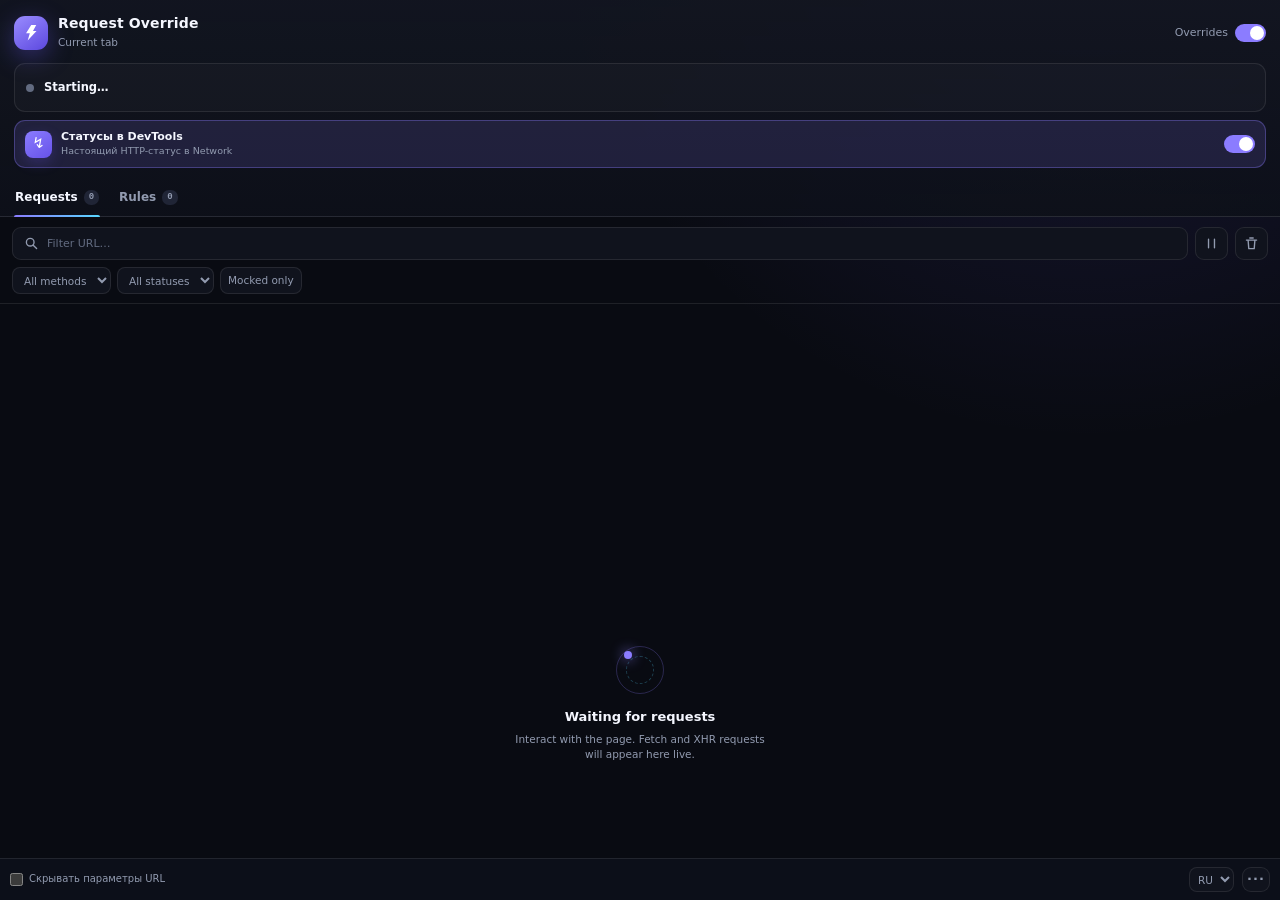
<file: sidepanel/index.html>
<!doctype html>
<html lang="ru">
<head>
  <meta charset="utf-8" />
  <meta name="viewport" content="width=device-width, initial-scale=1" />
  <title>Request Override</title>
  <link rel="stylesheet" href="style.css" />
</head>
<body>
  <div id="app" class="app">
    <main id="main" class="main">
      <header class="app-header">
        <div class="brand-row">
          <div class="brand">
            <span class="brand-mark" aria-hidden="true"><span></span></span>
            <div>
              <h1>Request Override</h1>
              <p id="page-label">Current tab</p>
            </div>
          </div>
          <label class="master-switch">
            <span data-i18n="overrides">Overrides</span>
            <input id="master-toggle" type="checkbox" checked />
            <span class="switch-track" aria-hidden="true"><span></span></span>
          </label>
        </div>

        <div id="status-card" class="status-card" role="status" aria-live="polite">
          <span id="status-dot" class="status-dot"></span>
          <div class="status-copy">
            <strong id="status-title" data-i18n="status_starting">Starting…</strong>
            <span id="status-detail"></span>
          </div>
          <button id="retry-btn" class="text-button hidden" type="button" data-i18n="retry">Retry</button>
        </div>

        <label class="network-control">
          <span class="network-control-icon" aria-hidden="true">↯</span>
          <span class="network-control-copy">
            <strong data-i18n="network_mode">Статусы в DevTools</strong>
            <span data-i18n="network_mode_detail">Настоящий HTTP-статус в Network</span>
          </span>
          <input id="network-toggle" type="checkbox" checked />
          <span class="switch-track" aria-hidden="true"><span></span></span>
        </label>

        <nav class="tabs" role="tablist" aria-label="Request Override">
          <button id="tab-requests" class="tab active" role="tab" aria-selected="true" aria-controls="requests-panel" type="button">
            <span data-i18n="requests">Requests</span><span id="request-count" class="tab-count">0</span>
          </button>
          <button id="tab-rules" class="tab" role="tab" aria-selected="false" aria-controls="rules-panel" type="button">
            <span data-i18n="rules">Rules</span><span id="rule-count" class="tab-count">0</span>
          </button>
        </nav>
      </header>

      <section id="requests-panel" class="panel" role="tabpanel" aria-labelledby="tab-requests">
        <div class="request-tools">
          <label class="search-box">
            <svg viewBox="0 0 20 20" aria-hidden="true"><circle cx="8.5" cy="8.5" r="4.5"/><path d="m12 12 4 4"/></svg>
            <input id="request-search" type="search" data-i18n-placeholder="search" placeholder="Filter URL…" />
          </label>
          <button id="pause-btn" class="icon-button" type="button" data-i18n-title="pause" aria-label="Pause recording">
            <svg class="pause-icon" viewBox="0 0 20 20" aria-hidden="true"><path d="M6.5 5v10M13.5 5v10"/></svg>
          </button>
          <button id="clear-btn" class="icon-button" type="button" data-i18n-title="clear" aria-label="Clear requests">
            <svg viewBox="0 0 20 20" aria-hidden="true"><path d="M4 6h12M8 3.5h4M6 6l.8 10h6.4L14 6"/></svg>
          </button>
        </div>
        <div class="filters" aria-label="Request filters">
          <select id="method-filter" class="compact-select" aria-label="Method">
            <option value="">All methods</option>
            <option>GET</option><option>POST</option><option>PUT</option><option>PATCH</option><option>DELETE</option>
          </select>
          <select id="status-filter" class="compact-select" aria-label="Status">
            <option value="">All statuses</option>
            <option value="2">2xx</option><option value="3">3xx</option><option value="4">4xx</option><option value="5">5xx</option><option value="0">Failed</option>
          </select>
          <button id="mocked-filter" class="filter-chip" type="button" aria-pressed="false" data-i18n="mocked_only">Mocked only</button>
        </div>
        <div id="recording-banner" class="recording-banner hidden"><span data-i18n="recording_paused">Recording paused</span><button id="resume-btn" type="button" data-i18n="resume">Resume</button></div>
        <div id="request-list" class="request-list"></div>
        <div id="requests-empty" class="empty-state">
          <div class="empty-orbit" aria-hidden="true"><span></span></div>
          <h2 data-i18n="empty_requests_title">Waiting for requests</h2>
          <p data-i18n="empty_requests_body">Interact with the page. Fetch and XHR requests will appear here live.</p>
        </div>
      </section>

      <section id="rules-panel" class="panel hidden" role="tabpanel" aria-labelledby="tab-rules">
        <div class="rules-toolbar">
          <button id="add-rule-btn" class="primary-button" type="button"><span>＋</span><span data-i18n="add_rule">Add rule</span></button>
          <div class="toolbar-group">
            <button id="import-btn" class="icon-button" type="button" data-i18n-title="import_rules" aria-label="Import rules">
              <svg viewBox="0 0 20 20" aria-hidden="true"><path d="M10 3v10M6.5 9.5 10 13l3.5-3.5M4 16h12"/></svg>
            </button>
            <button id="export-btn" class="icon-button" type="button" data-i18n-title="export_rules" aria-label="Export rules">
              <svg viewBox="0 0 20 20" aria-hidden="true"><path d="M10 13V3M6.5 6.5 10 3l3.5 3.5M4 10v6h12v-6"/></svg>
            </button>
            <input id="import-file" type="file" accept="application/json,.json" hidden />
          </div>
        </div>
        <div id="rules-list" class="rules-list"></div>
        <div id="rules-empty" class="empty-state">
          <div class="empty-rule" aria-hidden="true">＋</div>
          <h2 data-i18n="empty_rules_title">No override rules</h2>
          <p data-i18n="empty_rules_body">Use Quick override on a request or create a custom rule.</p>
          <button id="empty-add-btn" class="secondary-button" type="button" data-i18n="create_first">Create first rule</button>
        </div>
      </section>

      <footer class="footer-bar">
        <label class="footer-check" data-i18n-title="mask_query_help"><input id="mask-toggle" type="checkbox" /><span data-i18n="mask_query">Скрывать параметры URL</span></label>
        <select id="language-select" aria-label="Language"><option value="ru">RU</option><option value="en">EN</option></select>
        <button id="diagnostics-btn" class="icon-button small" type="button" data-i18n-title="diagnostics" aria-label="Diagnostics">···</button>
      </footer>
    </main>
  </div>

  <div id="quick-menu" class="quick-menu hidden" role="menu">
    <div class="quick-head"><span data-i18n="quick_override">Quick override</span><button id="quick-close" type="button" aria-label="Close">×</button></div>
    <div id="quick-target" class="quick-target"></div>
    <div class="preset-grid">
      <button type="button" data-preset="200"><strong>200</strong><span>Empty</span></button>
      <button type="button" data-preset="401"><strong>401</strong><span>Unauthorized</span></button>
      <button type="button" data-preset="403"><strong>403</strong><span>Forbidden</span></button>
      <button type="button" data-preset="404"><strong>404</strong><span>Not Found</span></button>
      <button type="button" data-preset="429"><strong>429</strong><span>Too Many</span></button>
      <button type="button" data-preset="500"><strong>500</strong><span>Server Error</span></button>
      <button type="button" data-preset="503"><strong>503</strong><span>Unavailable</span></button>
      <button type="button" data-preset="slow"><strong>2s</strong><span>Slow 200</span></button>
    </div>
    <button id="custom-rule-btn" class="quick-custom" type="button" data-i18n="custom_rule">Custom rule…</button>
  </div>

  <dialog id="rule-dialog" class="dialog rule-dialog" aria-labelledby="rule-dialog-title">
    <form method="dialog" novalidate>
      <header class="dialog-header">
        <div><span class="eyebrow" data-i18n="override_rule">Override rule</span><h2 id="rule-dialog-title" data-i18n="new_rule">New rule</h2></div>
        <button id="rule-close" class="icon-button" value="cancel" type="submit" aria-label="Close">×</button>
      </header>
      <div class="dialog-body">
        <label class="field"><span data-i18n="rule_name">Name</span><input id="rule-name" maxlength="120" placeholder="GET /api/users — 500" /></label>
        <div class="field split-wide">
          <div class="field-label"><span data-i18n="url_match">URL match</span><span id="match-count" class="match-count"></span></div>
          <div class="segmented" id="pattern-mode">
            <button type="button" data-pattern-mode="path" class="active">Path</button>
            <button type="button" data-pattern-mode="exact">Exact</button>
            <button type="button" data-pattern-mode="regex">Regex</button>
          </div>
          <input id="rule-url" maxlength="1000" placeholder="https://api.example.com/users" />
        </div>
        <div id="conflict-warning" class="warning hidden"></div>
        <div class="field-row three">
          <label class="field"><span data-i18n="method">Method</span><select id="rule-method"></select></label>
          <label class="field"><span data-i18n="status">Status</span><input id="rule-status" type="number" min="200" max="599" value="200" /></label>
          <label class="field"><span data-i18n="scope">Scope</span><select id="rule-scope"><option value="site">Current site</option><option value="tab">This tab</option><option value="all">All sites</option></select></label>
        </div>
        <div class="field-row">
          <label class="field"><span data-i18n="status_text">Status text</span><input id="rule-status-text" maxlength="200" placeholder="Internal Server Error" /></label>
          <label class="field"><span>Content-Type</span><input id="rule-content-type" maxlength="300" placeholder="application/json; charset=utf-8" /></label>
        </div>
        <label class="field body-field">
          <div class="field-label"><span data-i18n="response_body">Response body</span><button id="format-json-btn" class="text-button" type="button" data-i18n="format_json">Format JSON</button></div>
          <textarea id="rule-body" rows="8" spellcheck="false" placeholder='{"error":"Something went wrong"}'></textarea>
          <p id="body-hint" class="body-hint hidden" role="note"></p>
        </label>
        <div class="field-row">
          <label class="field"><span data-i18n="delay">Delay (ms)</span><input id="rule-delay" type="number" min="0" max="60000" step="50" value="0" /></label>
          <label class="field"><span data-i18n="priority">Priority</span><input id="rule-priority" type="number" step="1" value="0" /></label>
        </div>
        <label class="enabled-check"><input id="rule-enabled" type="checkbox" checked /><span></span><span data-i18n="enabled">Enabled</span></label>
        <p id="form-error" class="form-error" role="alert"></p>
      </div>
      <footer class="dialog-actions">
        <button class="secondary-button" value="cancel" type="submit" data-i18n="cancel">Cancel</button>
        <button id="save-rule-btn" class="primary-button" value="default" type="submit" data-i18n="save_rule">Save rule</button>
      </footer>
    </form>
  </dialog>

  <dialog id="import-dialog" class="dialog compact-dialog" aria-labelledby="import-title">
    <div class="dialog-header"><div><span class="eyebrow">JSON</span><h2 id="import-title" data-i18n="import_rules">Import rules</h2></div></div>
    <div class="dialog-body"><p id="import-summary"></p><div id="import-conflicts" class="warning hidden"></div></div>
    <div class="dialog-actions">
      <button id="import-cancel" class="secondary-button" type="button" data-i18n="cancel">Cancel</button>
      <button id="import-replace" class="secondary-button" type="button" data-i18n="replace">Replace</button>
      <button id="import-merge" class="primary-button" type="button" data-i18n="merge">Merge</button>
    </div>
  </dialog>

  <div id="toast" class="toast hidden" role="status"><span id="toast-text"></span><button id="toast-action" type="button" class="hidden"></button></div>

  <script src="../shared.js"></script>
  <script src="app.js"></script>
</body>
</html>
</file>
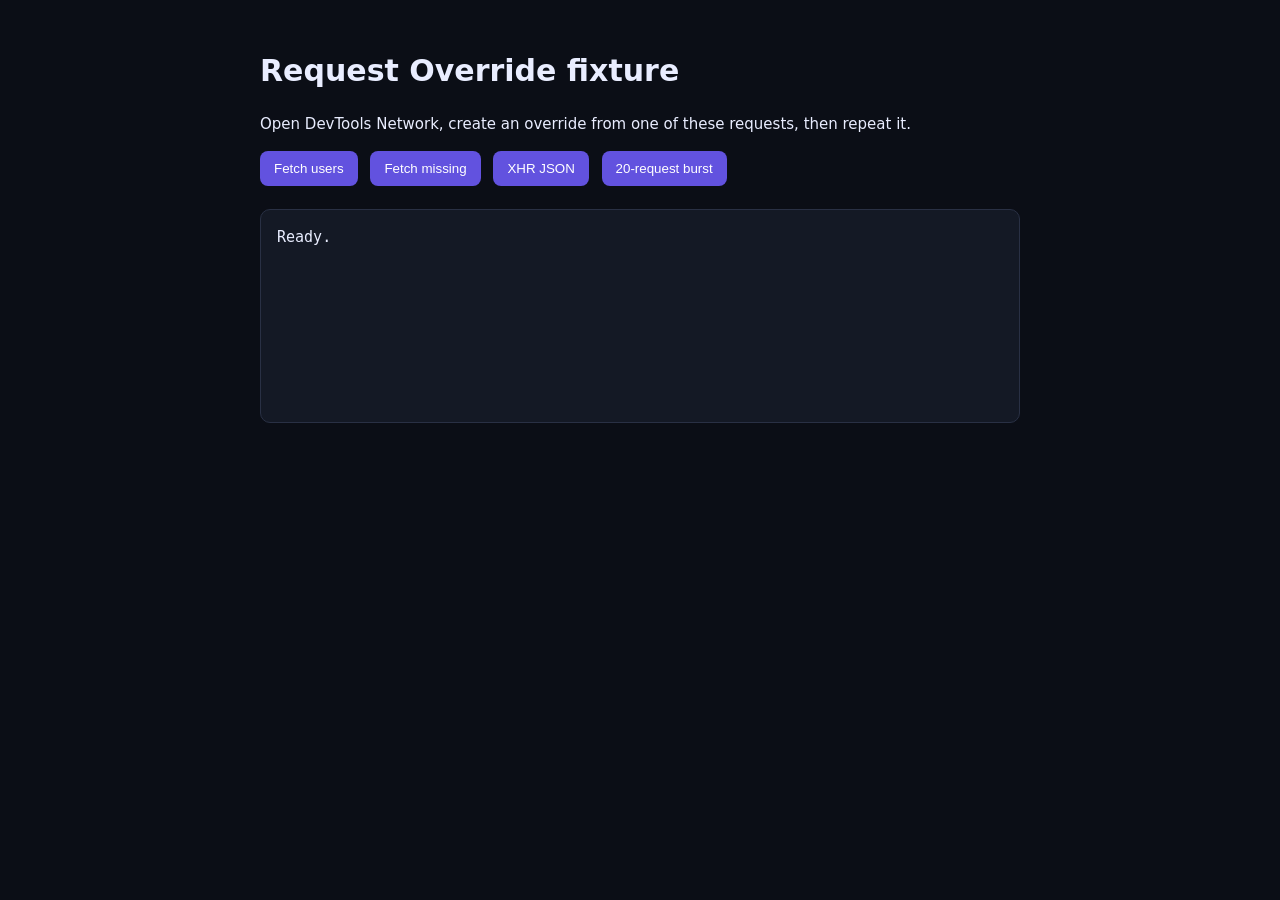
<file: tests/fixture.html>
<!doctype html>
<html lang="en">
<head>
  <meta charset="utf-8" />
  <meta name="viewport" content="width=device-width, initial-scale=1" />
  <title>Request Override fixture</title>
  <style>
    body { max-width: 760px; margin: 48px auto; padding: 0 20px; color: #e9edff; background: #0b0e16; font: 15px/1.5 system-ui; }
    button { margin: 0 8px 8px 0; padding: 10px 14px; color: white; background: #6252df; border: 0; border-radius: 8px; cursor: pointer; }
    pre { min-height: 180px; padding: 16px; border: 1px solid #293044; border-radius: 10px; background: #141925; white-space: pre-wrap; }
  </style>
</head>
<body>
  <h1>Request Override fixture</h1>
  <p>Open DevTools Network, create an override from one of these requests, then repeat it.</p>
  <button data-fetch="/api/users">Fetch users</button>
  <button data-fetch="/api/missing">Fetch missing</button>
  <button id="xhr">XHR JSON</button>
  <button id="burst">20-request burst</button>
  <pre id="output">Ready.</pre>
  <script>
    const output = document.getElementById("output");
    async function runFetch(url) {
      const started = performance.now();
      try {
        const response = await fetch(`${url}?token=fixture-secret&at=${Date.now()}`);
        const body = await response.text();
        output.textContent = JSON.stringify({ type: "fetch", url, status: response.status, statusText: response.statusText, durationMs: Math.round(performance.now() - started), body }, null, 2);
      } catch (error) {
        output.textContent = String(error);
      }
    }
    document.querySelectorAll("[data-fetch]").forEach((button) => button.addEventListener("click", () => runFetch(button.dataset.fetch)));
    document.getElementById("xhr").addEventListener("click", () => {
      const xhr = new XMLHttpRequest();
      xhr.open("GET", `/api/xhr?at=${Date.now()}`);
      xhr.responseType = "json";
      xhr.onloadend = () => { output.textContent = JSON.stringify({ type: "xhr", status: xhr.status, statusText: xhr.statusText, response: xhr.response }, null, 2); };
      xhr.send();
    });
    document.getElementById("burst").addEventListener("click", () => Promise.all(Array.from({ length: 20 }, (_, index) => runFetch(`/api/burst/${index % 3}`))));
  </script>
</body>
</html>
</file>
<file: sidepanel/style.css>
:root {
  color-scheme: dark;
  --bg: #090b12;
  --surface: #10131d;
  --surface-2: #171b28;
  --surface-3: #202536;
  --line: rgba(255, 255, 255, 0.09);
  --line-strong: rgba(255, 255, 255, 0.16);
  --text: #f5f7ff;
  --muted: #929bb0;
  --faint: #626b80;
  --accent: #8b7cff;
  --accent-2: #58d7ff;
  --accent-soft: rgba(139, 124, 255, 0.15);
  --success: #50dfa8;
  --warning: #ffbd5c;
  --danger: #ff6f91;
  --shadow: 0 22px 70px rgba(0, 0, 0, 0.5);
  --radius: 12px;
  --mono: "SFMono-Regular", Consolas, "Liberation Mono", monospace;
}

* { box-sizing: border-box; }
html, body { height: 100%; margin: 0; }
body {
  overflow: hidden;
  background:
    radial-gradient(circle at 85% -10%, rgba(111, 91, 255, 0.16), transparent 36%),
    var(--bg);
  color: var(--text);
  font: 13px/1.45 Inter, ui-sans-serif, system-ui, -apple-system, BlinkMacSystemFont, "Segoe UI", sans-serif;
}
button, input, select, textarea { font: inherit; }
button { color: inherit; }
select { color-scheme: dark; }
select, select option { background-color: var(--surface); color: var(--text); }
select option:checked { background-color: #6652e9; color: #fff; }
.hidden { display: none !important; }

.app { display: flex; height: 100%; min-width: 260px; }
.icon-button {
  display: grid;
  place-items: center;
  padding: 0;
  border: 1px solid transparent;
  background: transparent;
  color: var(--muted);
  cursor: pointer;
}
.icon-button:hover { color: var(--text); border-color: var(--line); background: var(--surface-2); }
.icon-button svg, .search-box svg { width: 17px; height: 17px; fill: none; stroke: currentColor; stroke-width: 1.6; stroke-linecap: round; stroke-linejoin: round; }
.brand-mark {
  position: relative;
  display: grid;
  place-items: center;
  border-radius: 10px;
  background: linear-gradient(145deg, #9a8cff, #5c48df);
  box-shadow: 0 7px 24px rgba(111, 91, 255, 0.35);
}
.brand-mark { width: 34px; height: 34px; border-radius: 11px; }
.brand-mark span { width: 11px; height: 16px; background: white; clip-path: polygon(55% 0, 100% 0, 68% 40%, 100% 40%, 20% 100%, 39% 54%, 5% 54%); }

.main { min-width: 0; flex: 1; display: flex; flex-direction: column; }
.app-header { flex: 0 0 auto; padding: 15px 14px 0; background: linear-gradient(180deg, rgba(18,21,32,.96), rgba(13,16,25,.9)); border-bottom: 1px solid var(--line); }
.brand-row { display: flex; align-items: center; justify-content: space-between; gap: 12px; }
.brand { min-width: 0; flex: 1 1 auto; display: flex; align-items: center; gap: 10px; }
.brand > div { min-width: 0; }
.brand h1 { margin: 0; font-size: 14px; line-height: 1.2; letter-spacing: .01em; }
.brand p { margin: 3px 0 0; color: var(--muted); font-size: 10.5px; white-space: nowrap; overflow: hidden; text-overflow: ellipsis; max-width: 180px; }
.master-switch { display: flex; align-items: center; gap: 7px; color: var(--muted); font-size: 11px; cursor: pointer; }
.master-switch input, .network-control input, .enabled-check input { position: absolute; opacity: 0; pointer-events: none; }
.switch-track { width: 31px; height: 18px; padding: 2px; border-radius: 20px; background: #34394a; transition: .18s ease; }
.switch-track span { display: block; width: 14px; height: 14px; border-radius: 50%; background: #a5adbf; transition: .18s ease; }
.master-switch input:checked + .switch-track { background: var(--accent); }
.master-switch input:checked + .switch-track span { transform: translateX(13px); background: white; }
.master-switch input:focus-visible + .switch-track, .network-control input:focus-visible + .switch-track { outline: 2px solid var(--accent-2); outline-offset: 2px; }

.status-card { margin-top: 13px; min-height: 49px; display: flex; align-items: center; gap: 10px; padding: 9px 11px; border: 1px solid var(--line); border-radius: 11px; background: rgba(255,255,255,.025); }
.status-dot { width: 8px; height: 8px; flex: 0 0 auto; border-radius: 50%; background: var(--faint); }
.status-card.active { border-color: rgba(80,223,168,.22); background: rgba(80,223,168,.055); }
.status-card.active .status-dot { background: var(--success); box-shadow: 0 0 12px var(--success); }
.status-card.fallback, .status-card.starting { border-color: rgba(255,189,92,.22); }
.status-card.fallback .status-dot, .status-card.starting .status-dot { background: var(--warning); }
.status-card.conflict { border-color: rgba(255,111,145,.28); background: rgba(255,111,145,.055); }
.status-card.conflict .status-dot { background: var(--danger); }
.status-copy { flex: 1; min-width: 0; display: flex; flex-direction: column; }
.status-copy strong { font-size: 11.5px; font-weight: 650; }
.status-copy span { color: var(--muted); font-size: 10px; white-space: nowrap; overflow: hidden; text-overflow: ellipsis; }
.text-button { border: 0; padding: 2px 4px; background: transparent; color: var(--accent-2); cursor: pointer; font-size: 11px; }
.text-button:hover { text-decoration: underline; }

.network-control {
  min-height: 48px;
  margin-top: 8px;
  display: flex;
  align-items: center;
  gap: 9px;
  padding: 8px 10px;
  border: 1px solid var(--line);
  border-radius: 11px;
  background: rgba(139,124,255,.045);
  cursor: pointer;
  transition: border-color .15s ease, background .15s ease;
}
.network-control:hover { border-color: var(--line-strong); background: rgba(139,124,255,.075); }
.network-control:has(input:checked) { border-color: rgba(139,124,255,.34); background: var(--accent-soft); }
.network-control-icon { width: 27px; height: 27px; flex: 0 0 auto; display: grid; place-items: center; border-radius: 8px; background: var(--surface-3); color: var(--muted); font-size: 15px; }
.network-control:has(input:checked) .network-control-icon { color: white; background: linear-gradient(145deg, #8b7cff, #6652e9); box-shadow: 0 5px 14px rgba(103,82,233,.24); }
.network-control-copy { min-width: 0; flex: 1; display: flex; flex-direction: column; }
.network-control-copy strong { font-size: 11px; line-height: 1.3; }
.network-control-copy > span { color: var(--muted); font-size: 9.5px; white-space: nowrap; overflow: hidden; text-overflow: ellipsis; }
.network-control input:checked + .switch-track { background: var(--accent); }
.network-control input:checked + .switch-track span { transform: translateX(13px); background: white; }

.tabs { display: flex; gap: 18px; margin-top: 13px; }
.tab { position: relative; display: flex; align-items: center; gap: 6px; padding: 8px 1px 10px; border: 0; background: transparent; color: var(--muted); cursor: pointer; font-weight: 600; font-size: 12px; }
.tab::after { content: ""; position: absolute; left: 0; right: 0; bottom: -1px; height: 2px; border-radius: 2px 2px 0 0; background: transparent; }
.tab.active { color: var(--text); }
.tab.active::after { background: linear-gradient(90deg, var(--accent), var(--accent-2)); }
.tab-count { padding: 2px 5px; border-radius: 7px; background: var(--surface-3); color: var(--muted); font: 700 9px/1.2 var(--mono); }

.panel { min-height: 0; flex: 1; display: flex; flex-direction: column; }
.request-tools, .rules-toolbar { display: flex; gap: 7px; align-items: center; padding: 10px 12px 7px; }
.search-box { width: 0; flex: 1 1 0; min-width: 0; height: 33px; display: flex; align-items: center; gap: 7px; padding: 0 10px; border: 1px solid var(--line); border-radius: 9px; background: var(--surface); color: var(--muted); }
.search-box:focus-within { border-color: rgba(139,124,255,.55); box-shadow: 0 0 0 3px var(--accent-soft); }
.search-box input { min-width: 0; flex: 1; padding: 0; border: 0; outline: 0; background: transparent; color: var(--text); font-size: 11px; }
.search-box input::placeholder { color: var(--faint); }
.icon-button { width: 33px; height: 33px; flex: 0 0 auto; border-radius: 9px; border-color: var(--line); background: var(--surface); }
.icon-button.small { width: 28px; height: 25px; font-weight: 800; letter-spacing: 1px; }
.filters { display: flex; align-items: center; gap: 6px; padding: 0 12px 9px; border-bottom: 1px solid var(--line); overflow-x: auto; }
.compact-select, .filter-chip, .footer-bar select { height: 27px; border: 1px solid var(--line); border-radius: 8px; background: var(--surface); color: var(--muted); padding: 0 7px; font-size: 10.5px; outline: none; }
.compact-select:hover { border-color: var(--line-strong); color: var(--text); }
.compact-select:focus-visible { outline: 0; border-color: var(--accent); background: var(--accent-soft); box-shadow: inset 0 0 0 1px rgba(139,124,255,.32); color: var(--text); }
.filter-chip { white-space: nowrap; cursor: pointer; }
.filter-chip[aria-pressed="true"] { color: #ded9ff; border-color: rgba(139,124,255,.5); background: var(--accent-soft); }
.recording-banner { display: flex; justify-content: center; gap: 8px; padding: 6px; background: rgba(255,189,92,.08); color: var(--warning); font-size: 10.5px; }
.recording-banner button { border: 0; background: transparent; color: inherit; text-decoration: underline; cursor: pointer; }

.request-list, .rules-list { min-height: 0; flex: 1; overflow-y: auto; padding: 9px 10px 18px; scrollbar-color: var(--surface-3) transparent; }
.request-group { position: relative; margin-bottom: 7px; border: 1px solid var(--line); border-radius: var(--radius); background: linear-gradient(145deg, rgba(25,29,43,.95), rgba(16,19,29,.95)); overflow: hidden; transition: border-color .15s ease, transform .15s ease; }
.request-group:hover { border-color: var(--line-strong); transform: translateY(-1px); }
.request-row { display: grid; grid-template-columns: auto minmax(0,1fr) auto auto; align-items: center; gap: 8px; padding: 10px; cursor: pointer; }
.method { min-width: 35px; font: 750 9.5px/1 var(--mono); letter-spacing: .03em; color: var(--accent-2); }
.method.post { color: var(--warning); }.method.delete { color: var(--danger); }.method.patch,.method.put { color: #c09aff; }
.request-copy { min-width: 0; }
.request-path { display: block; overflow: hidden; text-overflow: ellipsis; white-space: nowrap; font: 600 11.5px/1.25 var(--mono); }
.request-host { display: block; margin-top: 4px; overflow: hidden; text-overflow: ellipsis; white-space: nowrap; color: var(--faint); font-size: 9.5px; }
.status { min-width: 29px; text-align: right; font: 750 11px/1 var(--mono); color: var(--muted); }
.status.s2 { color: var(--success); }.status.s3 { color: var(--warning); }.status.s4,.status.s5,.status.s0 { color: var(--danger); }
.quick-button { width: 25px; height: 25px; padding: 0; border: 1px solid var(--line); border-radius: 8px; background: rgba(255,255,255,.035); color: var(--muted); cursor: pointer; font-size: 16px; line-height: 1; }
.quick-button:hover { color: white; border-color: rgba(139,124,255,.55); background: var(--accent-soft); }
.request-meta { display: flex; align-items: center; gap: 6px; padding: 0 10px 8px 53px; color: var(--faint); font-size: 9.5px; }
.badge { padding: 2px 5px; border-radius: 5px; background: var(--surface-3); color: var(--muted); font: 650 8.5px/1.2 var(--mono); text-transform: uppercase; }
.badge.mocked { color: #dcd7ff; background: rgba(139,124,255,.18); }.badge.network { color: #b9f3dc; background: rgba(80,223,168,.12); }
.count-badge { margin-left: auto; color: var(--muted); font: 650 9px/1 var(--mono); }
.group-toggle { border: 0; background: transparent; color: var(--accent-2); padding: 0; cursor: pointer; font-size: 9.5px; }
.request-children { border-top: 1px solid var(--line); padding: 5px 9px 8px 52px; }
.request-child { display: flex; align-items: center; gap: 8px; padding: 5px 0; color: var(--muted); font-size: 9.5px; border-bottom: 1px dashed rgba(255,255,255,.05); }
.request-child:last-child { border: 0; }.request-child time { margin-left: auto; color: var(--faint); }

.rules-toolbar { justify-content: space-between; border-bottom: 1px solid var(--line); }
.toolbar-group { display: flex; gap: 6px; }
.primary-button, .secondary-button { min-height: 33px; padding: 0 12px; border-radius: 9px; border: 1px solid transparent; cursor: pointer; font-weight: 650; font-size: 11px; }
.primary-button { background: linear-gradient(135deg, #8978ff, #6652e9); color: white; box-shadow: 0 7px 20px rgba(103,82,233,.22); }
.primary-button:hover { filter: brightness(1.08); }
.secondary-button { border-color: var(--line); background: var(--surface-2); color: var(--text); }
.secondary-button:hover { border-color: var(--line-strong); }
.rule-card { display: grid; grid-template-columns: auto minmax(0,1fr); gap: 10px; margin-bottom: 8px; padding: 10px; border: 1px solid var(--line); border-radius: var(--radius); background: linear-gradient(145deg, var(--surface-2), var(--surface)); }
.rule-card.disabled { opacity: .58; }
.rule-card.conflicting { border-color: rgba(255,189,92,.3); }
.rule-select { margin-top: 4px; accent-color: var(--accent); }
.rule-main { min-width: 0; }
.rule-head { display: flex; align-items: center; gap: 7px; }
.rule-name { min-width: 0; flex: 1; margin: 0; white-space: nowrap; overflow: hidden; text-overflow: ellipsis; font-size: 11.5px; }
.rule-status { font: 750 11px/1 var(--mono); }
.rule-pattern { display: block; margin-top: 7px; overflow: hidden; text-overflow: ellipsis; white-space: nowrap; color: #bec5d8; font: 9.5px/1.4 var(--mono); }
.rule-details { display: flex; flex-wrap: wrap; gap: 5px; margin-top: 8px; }
.detail-pill { padding: 3px 6px; border-radius: 6px; background: rgba(255,255,255,.04); color: var(--muted); font-size: 9px; }
.rule-actions { display: flex; gap: 2px; margin-top: 8px; }
.rule-actions button { width: 27px; height: 25px; padding: 0; border: 0; border-radius: 7px; background: transparent; color: var(--muted); cursor: pointer; }
.rule-actions button:hover { color: var(--text); background: var(--surface-3); }.rule-actions button.danger:hover { color: var(--danger); }
.rule-toggle { position: relative; width: 28px; height: 16px; border: 0; border-radius: 20px; background: #34394a; cursor: pointer; }
.rule-toggle::after { content: ""; position: absolute; left: 2px; top: 2px; width: 12px; height: 12px; border-radius: 50%; background: #98a0b2; transition: .15s; }
.rule-toggle.on { background: var(--accent); }.rule-toggle.on::after { left: 14px; background: white; }

.empty-state { min-height: 0; flex: 1; display: flex; flex-direction: column; align-items: center; justify-content: center; padding: 30px; text-align: center; color: var(--muted); }
.empty-state h2 { margin: 14px 0 5px; color: var(--text); font-size: 13px; }
.empty-state p { max-width: 260px; margin: 0 0 14px; font-size: 10.5px; }
.empty-orbit { position: relative; width: 48px; height: 48px; border: 1px solid rgba(139,124,255,.25); border-radius: 50%; }
.empty-orbit::before { content: ""; position: absolute; inset: 9px; border: 1px dashed rgba(88,215,255,.25); border-radius: 50%; }
.empty-orbit span { position: absolute; width: 8px; height: 8px; border-radius: 50%; background: var(--accent); top: 4px; left: 7px; box-shadow: 0 0 13px var(--accent); }
.empty-rule { width: 44px; height: 44px; display: grid; place-items: center; border: 1px dashed rgba(139,124,255,.4); border-radius: 14px; color: var(--accent); font-size: 22px; }

.footer-bar { flex: 0 0 auto; min-height: 42px; display: flex; align-items: center; gap: 8px; padding: 6px 10px; border-top: 1px solid var(--line); background: rgba(13,16,25,.96); color: var(--muted); }
.footer-check { min-width: 0; display: flex; align-items: center; gap: 6px; white-space: nowrap; font-size: 10px; cursor: help; }
.footer-check span { overflow: hidden; text-overflow: ellipsis; }
.footer-check input { flex: 0 0 auto; accent-color: var(--accent); margin: 0; width: 13px; height: 13px; }
.footer-bar select { margin-left: auto; height: 25px; padding: 0 4px; }

.quick-menu { position: fixed; z-index: 50; width: min(280px, calc(100vw - 18px)); padding: 10px; border: 1px solid var(--line-strong); border-radius: 13px; background: rgba(22,26,39,.98); box-shadow: var(--shadow); backdrop-filter: blur(18px); }
.quick-head { display: flex; justify-content: space-between; align-items: center; color: var(--text); font-weight: 700; font-size: 11px; }
.quick-head button { border: 0; background: transparent; color: var(--muted); cursor: pointer; font-size: 18px; }
.quick-target { margin: 5px 0 9px; overflow: hidden; text-overflow: ellipsis; white-space: nowrap; color: var(--muted); font: 9.5px/1.3 var(--mono); }
.preset-grid { display: grid; grid-template-columns: repeat(2, minmax(0,1fr)); gap: 5px; }
.preset-grid button { display: flex; align-items: center; gap: 8px; min-height: 36px; border: 1px solid var(--line); border-radius: 8px; background: rgba(255,255,255,.025); color: var(--muted); cursor: pointer; text-align: left; }
.preset-grid button:hover { border-color: rgba(139,124,255,.55); background: var(--accent-soft); color: var(--text); }
.preset-grid strong { min-width: 30px; color: var(--text); font: 750 10px/1 var(--mono); }.preset-grid span { font-size: 9.5px; }
.quick-custom { width: 100%; margin-top: 7px; min-height: 32px; border: 0; border-radius: 8px; background: var(--accent-soft); color: #ded9ff; cursor: pointer; font-weight: 650; font-size: 10px; }

.dialog { width: min(520px, calc(100vw - 20px)); max-height: calc(100vh - 22px); padding: 0; border: 1px solid var(--line-strong); border-radius: 15px; background: var(--surface); color: var(--text); box-shadow: var(--shadow); overflow: hidden; }
.dialog::backdrop { background: rgba(3,5,10,.72); backdrop-filter: blur(4px); }
.dialog form { max-height: calc(100vh - 22px); display: flex; flex-direction: column; }
.dialog-header { display: flex; align-items: center; justify-content: space-between; padding: 14px 15px; border-bottom: 1px solid var(--line); background: var(--surface-2); }
.eyebrow { display: block; margin-bottom: 3px; color: var(--accent-2); font-size: 8.5px; font-weight: 750; letter-spacing: .12em; text-transform: uppercase; }
.dialog-header h2 { margin: 0; font-size: 14px; }.dialog-header .icon-button { border: 0; background: transparent; font-size: 18px; }
.dialog-body { overflow-y: auto; padding: 14px 15px; }
.field { display: flex; flex-direction: column; gap: 5px; min-width: 0; margin-bottom: 11px; }
.field > span, .field-label > span:first-child { color: var(--muted); font-size: 9.5px; font-weight: 650; }
.field input, .field select, .field textarea { width: 100%; border: 1px solid var(--line); border-radius: 8px; background: #0c0f17; color: var(--text); outline: 0; }
.field input, .field select { height: 34px; padding: 0 9px; }.field textarea { padding: 9px; resize: vertical; min-height: 115px; font: 10.5px/1.55 var(--mono); }
.field input:focus, .field select:focus, .field textarea:focus { border-color: rgba(139,124,255,.65); box-shadow: 0 0 0 3px var(--accent-soft); }
.field-row { display: grid; grid-template-columns: 1fr 1fr; gap: 9px; }.field-row.three { grid-template-columns: .75fr .65fr 1fr; }
.field-label { display: flex; justify-content: space-between; align-items: center; }
.match-count { color: var(--accent-2) !important; font-size: 9px !important; }
.segmented { align-self: flex-start; display: flex; padding: 2px; border-radius: 8px; background: #0c0f17; }
.segmented button { padding: 4px 8px; border: 0; border-radius: 6px; background: transparent; color: var(--muted); cursor: pointer; font-size: 9px; }
.segmented button.active { background: var(--surface-3); color: var(--text); }
.warning { margin: -3px 0 11px; padding: 8px 9px; border: 1px solid rgba(255,189,92,.25); border-radius: 8px; background: rgba(255,189,92,.07); color: #ffd695; font-size: 9.5px; }
.enabled-check { display: inline-flex; align-items: center; gap: 7px; cursor: pointer; color: var(--muted); font-size: 10.5px; }
.enabled-check > span:first-of-type { width: 15px; height: 15px; border: 1px solid var(--line-strong); border-radius: 5px; background: #0c0f17; }
.enabled-check input:checked + span:first-of-type { background: var(--accent); border-color: var(--accent); box-shadow: inset 0 0 0 3px var(--accent); position: relative; }
.enabled-check input:checked + span:first-of-type::after { content: "✓"; position: absolute; inset: -3px 0 0 2px; color: white; font-size: 10px; }
.form-error { min-height: 16px; margin: 9px 0 0; color: var(--danger); font-size: 9.5px; }
.body-hint { margin: 6px 0 0; color: var(--warning); font-size: 9.5px; line-height: 1.4; }
.dialog-actions { display: flex; justify-content: flex-end; gap: 7px; padding: 10px 15px; border-top: 1px solid var(--line); background: var(--surface-2); }
.compact-dialog { max-width: 390px; }.compact-dialog .dialog-body p { margin: 0; color: var(--muted); }

.toast { position: fixed; z-index: 80; left: 50%; bottom: 50px; transform: translateX(-50%); display: flex; align-items: center; gap: 10px; max-width: calc(100vw - 24px); padding: 9px 11px; border: 1px solid var(--line-strong); border-radius: 10px; background: var(--surface-3); box-shadow: var(--shadow); font-size: 10.5px; }
.toast button { border: 0; background: transparent; color: var(--accent-2); cursor: pointer; font-weight: 700; }

button:focus-visible, input:focus-visible, select:focus-visible, textarea:focus-visible { outline: 2px solid var(--accent-2); outline-offset: 2px; }
select.compact-select:focus-visible { outline: 0; }
@media (max-width: 480px) {
  .master-switch > span:first-child { display: none; }
  .footer-bar { gap: 6px; }
}
@media (max-width: 360px) {
  .app-header { padding-left: 10px; padding-right: 10px; }
  .field-row, .field-row.three { grid-template-columns: 1fr; gap: 0; }
}
@media (prefers-reduced-motion: reduce) { *, *::before, *::after { scroll-behavior: auto !important; transition: none !important; } }
</file>
